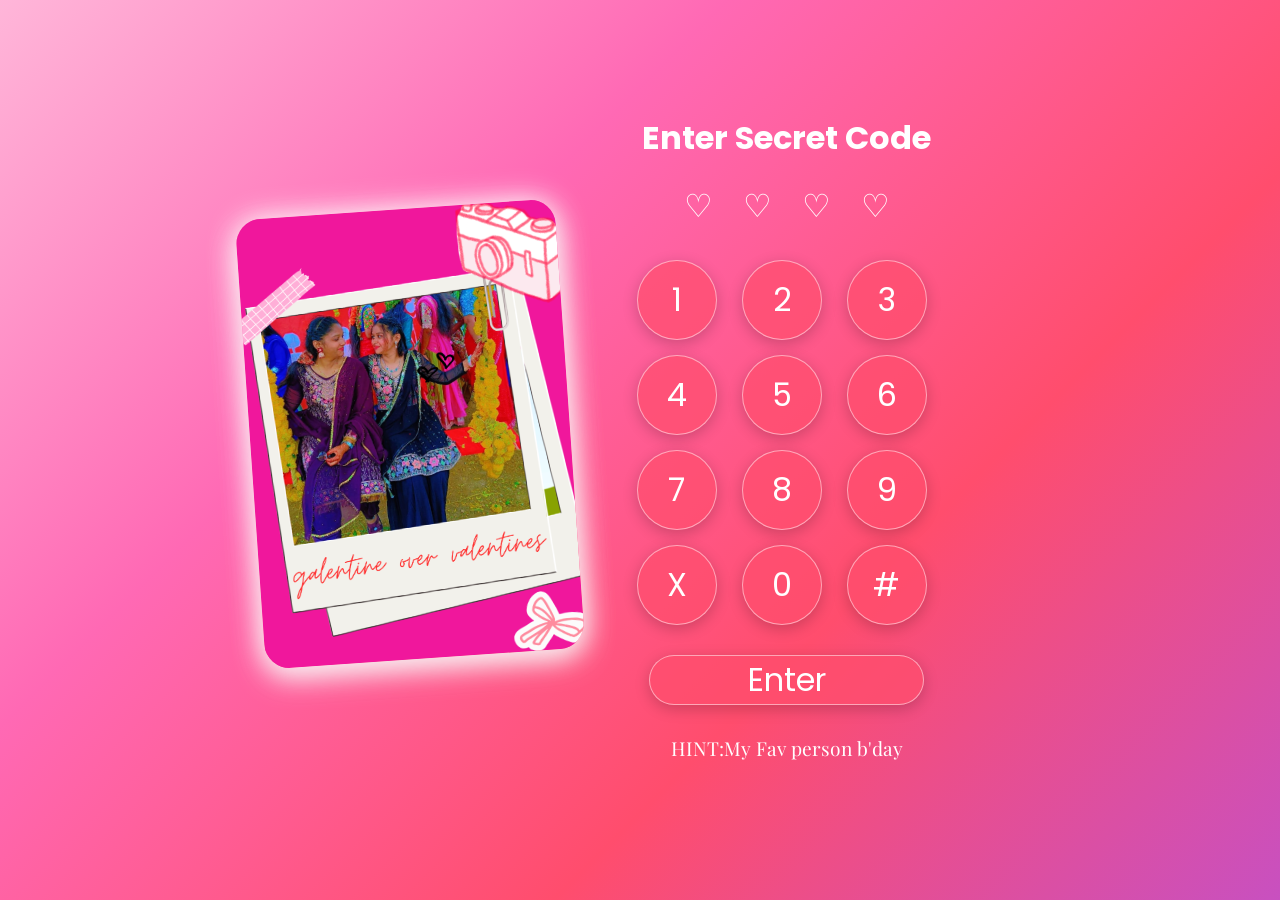
<file: index.html>
<!doctype html>
<html lang="en">
  <head>
    <meta charset="UTF-8" />
    <meta name="viewport" content="width=device-width, initial-scale=1.0" />
    <title>For you❤️</title>
    <link rel="stylesheet" href="style.css" />
  </head>
  <body class="lock-screen-body">
    <section id="lock-screen">
      <div class="container">
        <div class="left">
          <img
            src="Images/screen_poster.png"
            width="300"
            height="450"
            alt="ScreenPoster"
          />
        </div>
        <div class="right">
          <h1>Enter Secret Code</h1>
          <div class="passcode">
            <span class="heart">♡</span>
            <span class="heart">♡</span>
            <span class="heart">♡</span>
            <span class="heart">♡</span>
          </div>
          <div class="keypad">
            <button data-value="1">1</button>
            <button data-value="2">2</button>
            <button data-value="3">3</button>
            <button data-value="4">4</button>
            <button data-value="5">5</button>
            <button data-value="6">6</button>
            <button data-value="7">7</button>
            <button data-value="8">8</button>
            <button data-value="9">9</button>
            <button id="delete">X</button>
            <button data-value="0">0</button>
            <button data-value="#">#</button>
          </div>
          <button id="enter" onclick="checkPassword()">Enter</button>
          <span id="hint">HINT:My Fav person b'day</span>
        </div>
      </div>
      <p id="error"></p>
      <div id="overlay"><h1>Access Granted Jaanuuu...</h1></div>
    </section>
    <script src="script.js"></script>
  </body>
</html>
</file>
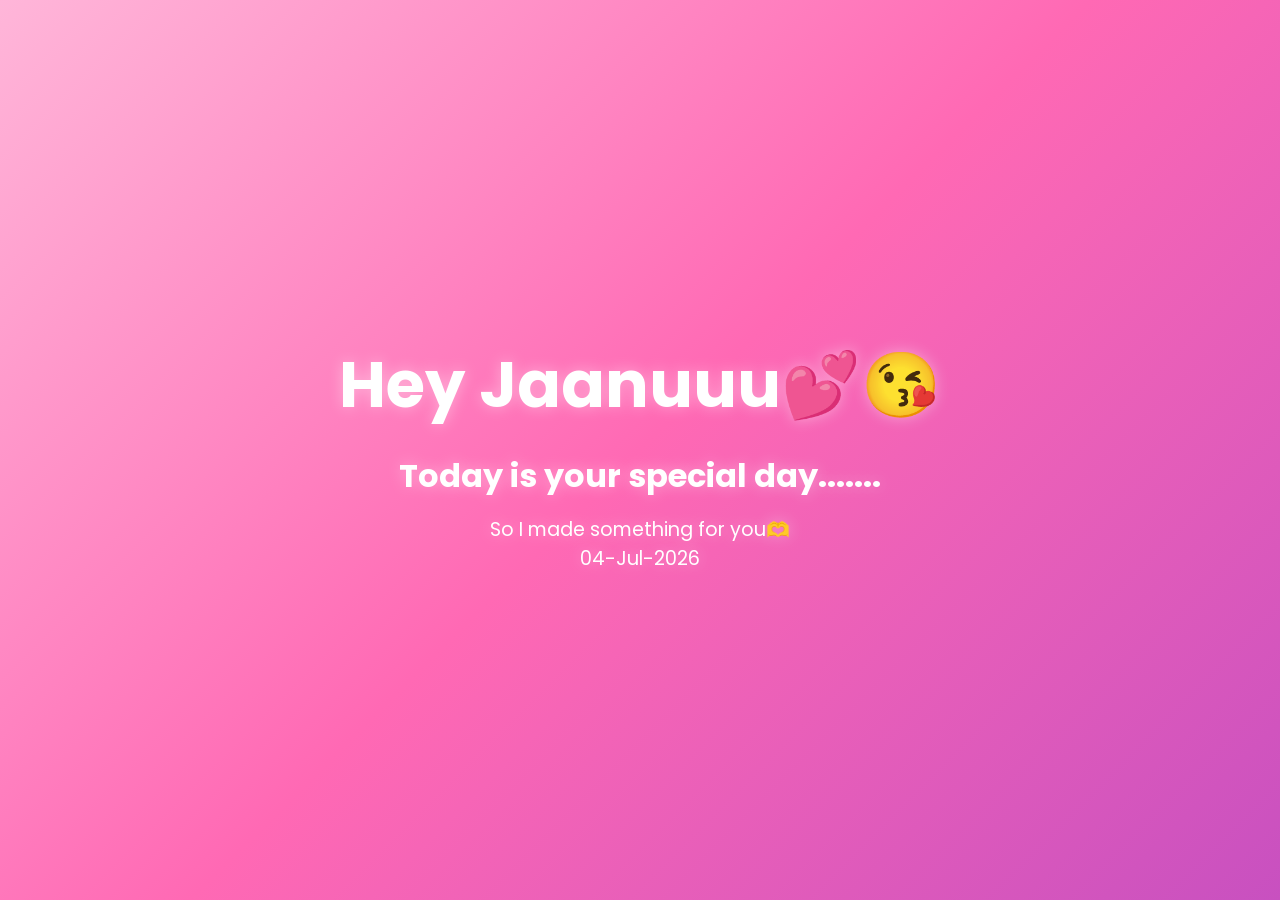
<file: birthday.html>
<!doctype html>
<html lang="en">
  <head>
    <meta charset="UTF-8" />
    <meta name="viewport" content="width=device-width, initial-scale=1.0" />
    <title>For you❤️</title>
    <link rel="stylesheet" href="style.css" />
  </head>
  <body class="birthday-body">
    <section id="birthday">
      <div class="intro">
        <h1 class="line1">Hey Jaanuuu💕😘</h1>
        <h2 class="line2">Today is your special day.......</h2>
        <p class="line3">So I made something for you🫶</p>
        <p class="line4">04-Jul-2026</p>
      </div>
      <div class="main-content">
        <audio id="birthday-song" src="./Audio/guitar_tone.mpeg"></audio>
        <h1>Happy Birthday, Iffu! 🎉🎂</h1>
        <p>
          Wishing you a day filled with love, laughter, and unforgettable
          memories.
        </p>
        <p>You deserve all the happiness in the world.</p>
        <p>Here's to another amazing year ahead! 🥳❤️</p>
        <div class="cake-container">
          <img
            src="./Images/birthday-girl.png"
            alt="Birthday Girl"
            width="300"
            height="700"
            id="birthday-girl"
          />
          <button id="cake-button">Surprise</button>
        </div>
      </div>
      <div class="party-scene">
        <audio id="birthday-song2" src="./Audio/birthday-song.mp3"></audio>
        <img src="./Images/banner.png" class="banner" alt="banner" />
        <img
          src="./Images/balloon.png"
          class="balloon balloon1"
          alt="balloon"
        />
        <img
          src="./Images/balloon.png"
          class="balloon balloon2"
          alt="balloon"
        />
        <img
          src="./Images/balloon.png"
          class="balloon balloon3"
          alt="balloon"
        />
        <img
          src="./Images/balloon.png"
          class="balloon balloon4"
          alt="balloon"
        />
        <img src="./Images/cake.png" class="cake" alt="cake" />
        <img src="./Images/hanger.png" class="hanger" alt="hanger" />
        <img
          src="./Images/single_balloon.png"
          class="single-balloon sb1"
          alt="single balloon"
        />
        <img
          src="./Images/single_balloon.png"
          class="single-balloon sb2"
          alt="single balloon"
        />
        <img src="./Images/bunny.png" class="bunny" alt="bunny" />
        <img src="./Images/stars.png" class="stars" alt="stars" />
      </div>
      <div class="flash"></div>
      <div class="gift-popup">
        <h1>I have some small gifts for you</h1>
        <button id="accept-button">Accept</button>
        <button id="maybe-later-button">Maybe Later</button>
      </div>
      <div class="please">
        <div class="please-content">
          <h1>Please accept my gifts!</h1>
          <button id="accept-button2">Accept</button>
        </div>
        <img
          src="./Images/cryCat.png"
          alt="crying cat"
          width="200"
          height="200"
        />
      </div>
    </section>
    <script src="script.js"></script>
  </body>
</html>
</file>
<file: style.css>
@import url("https://fonts.googleapis.com/css2?family=Poppins:wght@300;400;500;600&family=Playfair+Display:wght@600&display=swap");
* {
  margin: 0;
  padding: 0;
  box-sizing: border-box;
  font-family: Poppins, sans-serif;
}
@keyframes float {
  0% {
    transform: rotate(-4deg) translateY(0px);
  }
  50% {
    transform: rotate(-4deg) translateY(-12px);
  }
  100% {
    transform: rotate(-4deg) translateY(0px);
  }
}
@keyframes shake {
  0% {
    transform: translateX(0);
  }
  25% {
    transform: translateX(-8px);
  }
  50% {
    transform: translateX(8px);
  }
  75% {
    transform: translateX(-8px);
  }
  100% {
    transform: translateX(0);
  }
}
@keyframes glow {
  0% {
    opacity: 0.7;
  }
  50% {
    opacity: 1;
  }
  100% {
    opacity: 0.7;
  }
}
@keyframes pulse {
  0% {
    transform: scale(1);
  }
  50% {
    transform: scale(1.2);
  }
  100% {
    transform: scale(1);
  }
}
body.lock-screen-body {
  background: linear-gradient(135deg, #ffb6d9, #ff69b4, #ff4d6d, #c850c0);
  color: white;
  min-height: 100vh;
  padding: 20px;
  display: flex;
  justify-content: center;
  align-items: center;
}
#lock-screen {
  text-align: center;
}
h1 {
  margin-bottom: 20px;
  font-size: 2rem;
}
.passcode {
  display: flex;
  gap: 30px;
  margin-bottom: 30px;
}
.heart {
  font-size: 2rem;
}
.container {
  width: 90%;
  max-width: 1200px;
  display: grid;
  grid-template-columns: 45% 55%;
  align-items: center;
  justify-content: center;
  gap: 80px;
}
.left {
  animation: float 5s ease-in-out infinite;
}
.left img {
  width: 320px;
  border-radius: 25px;
  box-shadow:
    0 10px 30px rgba(246, 240, 240, 0.89),
    0 0 30px rgba(255, 255, 255, 0.927);
  transition: 0.3s ease;
  transform: rotate(-4deg);
}
.left img:hover {
  transform: rotate(-4deg) scale(1.05);
}
.right {
  display: flex;
  flex-direction: column;
  align-items: center;
}
.keypad {
  display: grid;
  grid-template-columns: repeat(3, 90px);
  gap: 15px;
  margin-bottom: 30px;
}
.keypad button {
  padding: 12px 20px;
  width: 80px;
  height: 80px;
  border-radius: 50%;
}
button {
  border: 1px solid rgba(255, 255, 255, 0.5);
  background: rgba(255, 77, 109, 0.7);
  cursor: pointer;
  color: white;
  border-radius: 25px;
  width: 275px;
  height: 50px;
  font-size: 2rem;
  box-shadow: 0 4px 15px rgba(0, 0, 0, 0.2);
  transition: 0.2s;
}
button:hover {
  background: rgba(255, 77, 109, 1);
  transform: scale(1.08);
  box-shadow:
    0 0 20px rgba(255, 77, 109, 0.6),
    0 0 40px rgba(255, 77, 109, 0.3);
}
#hint {
  font-family: "Playfair Display", serif;
  text-align: center;
  font-size: 1.2rem;
  margin-top: 30px;
}
#error {
  margin-top: 25px;
  line-height: 1.5;
  color: #ffd6e7;
  font-family: "Playfair Display", poppins, serif;
  text-align: center;
  font-size: 1.2rem;
  transition: 0.3s;
}
#overlay {
  position: fixed;
  top: 0;
  left: 0;
  width: 100%;
  height: 100%;
  background: rgba(0, 0, 0, 0.7);
  display: flex;
  justify-content: center;
  align-items: center;
  opacity: 0;
  pointer-events: none;
  transition: 1s ease;
  z-index: 1000;
}
#overlay h1 {
  font-size: 4rem;
  color: white;
  text-shadow: 0 0 20px rgba(255, 255, 255, 0.5);
  animation: glow 2s infinite;
}
.shake {
  animation: shake 0.4s;
}
.correct {
  color: #ffdde8;
  text-shadow:
    0 0 10px #fff,
    0 0 20px #ff4d6d,
    0 0 40px #ff4d6d;
  animation: pulse 1s infinite;
}
@keyframes fadeIn {
  from {
    opacity: 0;
    transform: translateY(20px);
  }
  to {
    opacity: 1;
    transform: translateY(0);
  }
}
@keyframes dropBanner {
  0% {
    top: -500px;
    opacity: 0;
  }
  100% {
    top: 25px;
    opacity: 1;
  }
}
@keyframes floatUp {
  0% {
    transform: translateY(0);
  }
  50% {
    transform: translateY(-40px);
  }
  100% {
    transform: translateY(0);
  }
}
@keyframes cakeFloat {
  0% {
    transform: translateX(-50%) translateY(0);
  }

  50% {
    transform: translateX(-50%) translateY(-20px);
  }

  100% {
    transform: translateX(-50%) translateY(0);
  }
}
@keyframes bunnyFloat {
  0% {
    transform: translateY(0);
  }
  50% {
    transform: translateY(-15px);
  }
  100% {
    transform: translateY(0);
  }
}
@keyframes twinkle {
  0% {
    opacity: 0.4;
  }
  50% {
    opacity: 1;
  }
  100% {
    opacity: 0.4;
  }
}
body.birthday-body {
  background: linear-gradient(135deg, #ffb6d9, #ff69b4, #c850c0);
  overflow-x: hidden;
  color: white;
  min-height: 100vh;
  display: flex;
  justify-content: center;
  flex-wrap: wrap;
}
body.birthday-body h1 {
  font-size: 4rem;
  margin-top: 10px;
  margin-bottom: 20px;
  text-align: center;
}
body.birthday-body h2 {
  font-size: 2rem;
  margin-bottom: 15px;
}
body.birthday-body p {
  font-size: 1.2rem;
}
body.birthday-body h1,
h2,
p {
  text-shadow: 0 0 15px rgba(255, 255, 255, 0.4);
  word-wrap: break-word;
}
.intro {
  height: 100vh;
  display: flex;
  flex-direction: column;
  justify-content: center;
  align-items: center;
  text-align: center;
  transition: 1.5s ease;
}
.line1,
.line2,
.line3,
.line4 {
  opacity: 0;
}
.line1 {
  animation: fadeIn 1.5s forwards;
}
.line2 {
  animation: fadeIn 1.5s forwards;
  animation-delay: 2s;
}
.line3 {
  animation: fadeIn 1.5s forwards;
  animation-delay: 4s;
}
.line4 {
  animation: fadeIn 1.5s forwards;
  animation-delay: 4.5s;
}
.main-content {
  display: none;
  text-align: center;
  animation: fadeIn 2s forwards;
  transition: 1s ease;
}
#birthday-girl {
  width: min(350px, 60vw);
  max-width: 90%;
  height: auto;
}
.cake-container {
  display: flex;
  justify-content: center;
  align-items: center;
  flex-wrap: wrap;
}
#cake-button {
  display: inline-block;
  margin-top: 30px;
  width: 220px;
  height: 65px;
  font-size: 1.5rem;
  border-radius: 40px;
  background: linear-gradient(45deg, #ff4d6d, #ff85a1);
  box-shadow:
    0 0 20px rgba(255, 255, 255, 0.4),
    0 0 40px rgba(255, 77, 109, 0.5);
  animation: pulse 2s infinite;
}
.flash {
  position: fixed;
  inset: 0;
  background: black;
  opacity: 0;
  pointer-events: none;
  transition: 1s;
  z-index: 9999;
}
.party-scene {
  display: none;
  position: fixed;
  inset: 0;
  width: 100%;
  height: 100vh;
  overflow: hidden;
  z-index: 100;
  background: linear-gradient(180deg, #ff5fa2, #ff8ac5, #ffb3d9);
}
.stars {
  position: absolute;
  inset: 0;
  width: 100%;
  height: 100%;
  object-fit: cover;
  opacity: 0.18;
  z-index: 1;
  animation: twinkle 2s infinite;
}
.hanger {
  position: absolute;
  inset: 0;
  width: 100%;
  height: 100%;
  object-fit: cover;
  z-index: 1;
  opacity: 0.9;
}
.banner {
  position: absolute;
  top: -500px;
  left: 50%;
  transform: translateX(-50%);
  width: min(900px, 95%);
  z-index: 10;
  animation: dropBanner 2s forwards;
}
.cake {
  position: absolute;
  bottom: 20px;
  left: 50%;
  transform: translateX(-50%);
  width: min(420px, 85vw);
  z-index: 15;
  filter: drop-shadow(0 0 25px rgba(255, 255, 255, 0.5))
    drop-shadow(0 0 50px rgba(255, 182, 217, 0.5));
  transform: translateX(-50%);

  animation: cakeFloat 4s ease-in-out infinite;
}
.bunny {
  position: absolute;
  bottom: 10px;
  right: 20px;
  width: 180px;
  z-index: 7;
  animation: bunnyFloat 3s infinite ease-in-out;
}
.balloon {
  position: absolute;
  width: 150px;
  z-index: 4;
  animation: floatUp 5s infinite ease-in-out;
}
.balloon1 {
  left: 2%;
  top: 120px;
}
.balloon2 {
  left: 12%;
  top: 260px;
}
.balloon3 {
  right: 2%;
  top: 120px;
}
.balloon4 {
  right: 12%;
  top: 260px;
}
.single-balloon {
  position: absolute;
  width: 120px;
  z-index: 2;
  animation: floatUp 6s infinite ease-in-out;
}
.sb1 {
  left: 25%;
  top: -20px;
}
.sb2 {
  right: 25%;
  bottom: -40px;
  animation-delay: 2s;
}
.party-scene::before,
.party-scene::after {
  content: "";
  position: absolute;
  width: 130px;
  height: 180px;
  background: url("./Images/balloon.png") no-repeat center/contain;
  z-index: 2;
  animation: floatUp 5s infinite ease-in-out;
}
.party-scene::before {
  left: 35%;
  top: 100px;
  filter: blur(0.5px);
}
.party-scene::after {
  right: 35%;
  top: 140px;
  animation-delay: 2s;
}
.gift-popup {
  display: none;
  position: fixed;
  top: 50%;
  left: 50%;
  transform: translate(-50%, -50%);
  background: rgba(255, 255, 255, 0.18);
  color: white;
  padding: 35px;
  border-radius: 25px;
  box-shadow:
    0 0 25px rgba(255, 77, 109, 0.4),
    0 0 60px rgba(255, 182, 217, 0.2);
  border: 1px solid rgba(255, 255, 255, 0.3);
  z-index: 1001;
  text-align: center;
  animation: fadeIn 0.6s ease;
}
.gift-popup h2 {
  font-size: 2rem;
  margin-bottom: 25px;
}

.gift-popup p {
  font-size: 1.1rem;
  margin-bottom: 25px;
}
#accept-button {
  background: linear-gradient(45deg, #ff4d6d, #ff85a1);
  color: white;
  border: none;
  padding: 12px 25px;
  font-size: 1.2rem;
  border-radius: 30px;
  cursor: pointer;
  margin-right: 15px;
}
#maybe-later-button {
  background: linear-gradient(45deg, #c0c0c0, #d3d3d3);
  color: #333;
  border: none;
  padding: 12px 25px;
  font-size: 1.2rem;
  border-radius: 30px;
  cursor: pointer;
}
#accept-button:hover,
#maybe-later-button:hover {
  transform: scale(1.08);
}
#accept-button,
#maybe-later-button {
  transition: 0.3s ease;
}
.please {
  display: none;
  position: fixed;
  top: 50%;
  left: 50%;
  transform: translate(-50%, -50%);

  width: 550px;
  max-width: 90%;

  padding: 40px 30px;
  border-radius: 30px;

  background:
    linear-gradient(rgba(255, 192, 203, 0.25), rgba(255, 192, 203, 0.25)),
    url("./Images/hearts.png");

  background-size: cover;
  background-position: center;
  background-repeat: no-repeat;

  border: 1px solid rgba(255, 255, 255, 0.3);

  text-align: center;

  z-index: 2000;

  box-shadow:
    0 0 25px rgba(255, 255, 255, 0.2),
    0 0 50px rgba(255, 105, 180, 0.3);
}

.please h1 {
  font-size: 2.4rem;
  color: white;
  margin-bottom: 40px;
  line-height: 1.4;
}

.please img {
  position: absolute;
  right: 15px;
  bottom: 15px;

  width: 130px;
  height: auto;
}

#accept-button2 {
  display: block;
  margin: auto;

  width: 240px;
  height: 65px;

  border: none;
  border-radius: 40px;

  font-size: 1.5rem;
  font-weight: 600;

  background: linear-gradient(45deg, #ff4d6d, #ff85a1);
  color: white;

  cursor: pointer;

  transition: 0.3s ease;
}

#accept-button2:hover {
  transform: scale(1.07);
  box-shadow:
    0 0 20px rgba(255, 255, 255, 0.3),
    0 0 40px rgba(255, 105, 180, 0.5);
}

body.birthday-body .please {
  animation: fadeIn 0.8s ease;
}

@keyframes giftFloat {
  0% {
    transform: translateY(0px);
  }
  50% {
    transform: translateY(-18px);
  }
  100% {
    transform: translateY(0px);
  }
}
@keyframes letterAppear {
  from {
    opacity: 0;
    transform: scale(0.8) translateY(50px);
  }

  to {
    opacity: 1;
    transform: scale(1) translateY(0);
  }
}
@keyframes buttonPulse {
  0% {
    transform: translate(-50%, 0) scale(1);
  }

  50% {
    transform: translate(-50%, 0) scale(1.08);
  }

  100% {
    transform: translate(-50%, 0) scale(1);
  }
}
.gift-gif {
  width: 190px;
  animation: giftFloat 3s ease-in-out infinite;
  filter: drop-shadow(0 0 20px rgba(255, 255, 255, 0.35));
}

body.gifts-body {
  background: linear-gradient(135deg, #ffb6d9, #ff69b4, #c850c0);
  overflow-x: hidden;
  color: white;
  min-height: 100vh;
  display: flex;
  justify-content: center;
  align-items: center;
}

.gifts-container {
  background: rgba(255, 255, 255, 0.12);

  padding: 60px 50px;
  border-radius: 40px;

  border: 1px solid rgba(255, 255, 255, 0.25);

  box-shadow:
    0 0 40px rgba(255, 105, 180, 0.25),
    0 0 90px rgba(255, 182, 193, 0.18);

  text-align: center;
}
.gifts-container h1 {
  font-size: 4rem;
  margin-bottom: 50px;

  background: linear-gradient(to right, white, #ffe6f2);
  background-clip: text;
  -webkit-text-fill-color: transparent;

  text-shadow: 0 0 25px rgba(255, 255, 255, 0.4);

  letter-spacing: 2px;
}
#open-gifts-button1,
#open-gifts-button2,
#open-gifts-button3 {
  background: transparent;
  border: none;
  width: auto;
  height: auto;
  box-shadow: none;
}

.gift-gif {
  width: 180px;
  height: auto;
  cursor: pointer;
  transition: 0.3s ease;
}

.gift-gif:hover {
  transform: scale(1.08);
}
#open-gifts-button1 .gift-gif {
  animation-delay: 0s;
}

#open-gifts-button2 .gift-gif {
  animation-delay: 0.7s;
}

#open-gifts-button3 .gift-gif {
  animation-delay: 1.4s;
}
.opening {
  transform: scale(1.15) rotate(-8deg);
  filter: drop-shadow(0 0 25px pink);
}
.sparkles {
  position: fixed;
  inset: 0;

  background-image: radial-gradient(white 2px, transparent 2px);

  background-size: 80px 80px;

  opacity: 0.25;
  pointer-events: none;
}

.fade-screen {
  position: fixed;
  inset: 0;

  background: black;

  opacity: 0;
  pointer-events: none;

  transition: 1s ease;

  z-index: 9998;
}

.letter-background {
  position: absolute;
  width: 100%;
  height: 100%;
  opacity: 0.7;
  object-fit: cover;
}

.letter-scene {
  position: fixed;
  inset: 0;
  display: none;
  justify-content: center;
  align-items: center;
  z-index: 9999;
}

.letter-container-wrapper {
  position: relative;
  display: flex;
  justify-content: center;
  align-items: center;
  width: min(500px, 90vw);
  z-index: 2;
}

.letter-paper {
  width: 100%;
  height: auto;
  display: block;
  animation: letterAppear 1.5s ease;
}

.letter-text {
  position: absolute;
  z-index: 3;
  color: #5b2b2b;
  font-family: "Poppins", sans-serif;

  left: 16.5%;
  top: 34%;
  width: 42%;
  max-height: 44%;
  text-align: center;
  white-space: pre-line;
  word-wrap: break-word;
  overflow: visible;

  font-size: min(0.85rem, 2.8vw);
  line-height: 1.4;
}

.gifts-body .back-button {
  position: absolute;
  top: 25px;
  left: 25px;
  z-index: 10005;
  cursor: pointer;
  width: 105px;
  height: 42px;
  border: 1px solid rgba(255, 255, 255, 0.4);
  background: rgba(255, 77, 109, 0.85);
  color: white;
  border-radius: 20px;
  font-size: 1.1rem;
  font-weight: 500;
  box-shadow: 0 4px 15px rgba(0, 0, 0, 0.15);
  transition:
    transform 0.2s,
    background 0.2s;
  display: flex;
  justify-content: center;
  align-items: center;
}

.gifts-body .back-button:hover {
  background: rgba(255, 77, 109, 1);
  transform: scale(1.05);
}
.hug-scene {
  position: fixed;
  inset: 0;
  background: rgba(0, 0, 0, 0.45);
  display: flex;
  justify-content: center;
  align-items: center;
  z-index: 10010;
  animation: fadeIn 0.5s ease;
}

.hug-card {
  background: linear-gradient(
    135deg,
    rgba(255, 240, 245, 0.95),
    rgba(255, 255, 255, 0.98)
  );
  padding: 40px 30px;
  border-radius: 35px;
  text-align: center;
  width: min(420px, 90vw);
  box-shadow: 0 15px 40px rgba(255, 105, 180, 0.3);
  border: 2px solid #ffb6d9;
  animation: letterAppear 0.6s cubic-bezier(0.175, 0.885, 0.32, 1.275);
}

.hug-card h2 {
  color: #ff4d6d;
  font-size: 1.3rem;
  font-weight: 500;
  margin-bottom: 5px;
}

.hug-card h1 {
  color: #5b2b2b;
  font-size: 2.2rem;
  margin-bottom: 20px;
  font-family: "Playfair Display", Georgia, serif;
}

.hug-gif {
  width: 180px;
  height: auto;
  margin-bottom: 20px;
  border-radius: 15px;
}

.hug-card p {
  color: #5b2b2b;
  font-size: 1.1rem;
  margin-bottom: 25px;
}

.close-hug-button {
  background: linear-gradient(45deg, #ff4d6d, #ff85a1);
  color: white;
  border: none;
  font-size: 1.2rem;
  border-radius: 25px;
  width: 100%;
  height: 52px;
  cursor: pointer;
  transition:
    transform 0.2s,
    box-shadow 0.2s;
  box-shadow: 0 5px 15px rgba(255, 77, 109, 0.3);
}

.close-hug-button:hover {
  transform: scale(1.04);
  box-shadow: 0 8px 20px rgba(255, 77, 109, 0.5);
}
.voice-scene {
  position: fixed;
  inset: 0;
  background: rgba(255, 235, 243, 0.94);
  display: flex;
  justify-content: center;
  align-items: center;
  z-index: 10010;
  animation: fadeIn 0.4s ease;
}

.voice-card {
  background: #ffffff;
  padding: 40px 30px;
  border-radius: 35px;
  text-align: center;
  width: min(430px, 92vw);
  box-shadow: 0 15px 40px rgba(255, 105, 180, 0.25);
  border: 2px solid #ffb6d9;
  animation: letterAppear 0.6s cubic-bezier(0.175, 0.885, 0.32, 1.275);
}

.voice-card h2 {
  color: #ff4d6d;
  font-size: 1.2rem;
  font-weight: 500;
  margin-bottom: 5px;
}

.voice-card h1 {
  color: #5b2b2b;
  font-size: 2rem;
  margin-bottom: 25px;
  letter-spacing: 1px;
}

.custom-audio-player {
  background: #fff0f6;
  border: 2px dashed #ffb6d9;
  border-radius: 24px;
  padding: 20px;
  margin-bottom: 25px;
  display: flex;
  align-items: center;
  gap: 15px;
}

.play-btn {
  background: linear-gradient(45deg, #ff4d6d, #ff85a1);
  border: none;
  width: 55px;
  height: 55px;
  min-width: 55px;
  border-radius: 50%;
  display: flex;
  justify-content: center;
  align-items: center;
  cursor: pointer;
  box-shadow: 0 4px 12px rgba(255, 77, 109, 0.3);
  transition:
    transform 0.2s,
    background 0.2s;
}

.play-btn:hover {
  transform: scale(1.08);
}

.play-icon {
  color: white;
  font-size: 1.4rem;
  margin-left: 3px;
}

.play-btn.playing .play-icon {
  margin-left: 0;
}

.player-track-wrapper {
  flex-grow: 1;
  display: flex;
  flex-direction: column;
  gap: 6px;
  text-align: left;
}

.time-display {
  font-size: 0.85rem;
  color: #a27b7b;
  font-weight: 500;
}

.progress-bar-container {
  background: #ffe3ef;
  height: 8px;
  border-radius: 4px;
  width: 100%;
  cursor: pointer;
  position: relative;
  overflow: hidden;
}

.progress-fill {
  background: linear-gradient(to right, #ff4d6d, #ff85a1);
  height: 100%;
  width: 0%;
  border-radius: 4px;
  transition: width 0.1s linear;
}

.voice-card p {
  color: #5b2b2b;
  font-size: 1.05rem;
  margin-bottom: 25px;
}

.close-voice-button {
  background: linear-gradient(45deg, #ff4d6d, #ff85a1);
  color: white;
  border: none;
  font-size: 1.2rem;
  border-radius: 25px;
  width: 100%;
  height: 52px;
  cursor: pointer;
  transition:
    transform 0.2s,
    box-shadow 0.2s;
  box-shadow: 0 5px 15px rgba(255, 77, 109, 0.3);
}

.close-voice-button:hover {
  transform: scale(1.04);
  box-shadow: 0 8px 20px rgba(255, 77, 109, 0.5);
}
.final-quest-btn {
  position: fixed;

  bottom: 30px;

  left: 50%;

  transform: translate(-50%, 0);

  background: linear-gradient(45deg, #ff4d6d, #ff85a1);

  color: white;

  border: none;

  padding: 10px 32px;

  font-size: 1.2rem;

  font-weight: bold;

  border-radius: 50px;

  cursor: pointer;

  z-index: 9999;

  box-shadow: 0 8px 25px rgba(255, 77, 109, 0.4);

  animation: buttonPulse 1.5s infinite;

  width: fit-content;
}
.proposal-overlay {
  position: fixed;
  inset: 0;
  background: rgba(255, 224, 235, 0.96);
  display: flex;
  justify-content: center;
  align-items: center;
  z-index: 20000;
}

.proposal-card {
  background: white;
  padding: 40px 20px;
  border-radius: 35px;
  border: 3px solid #ffb6d9;
  text-align: center;
  width: min(380px, 92vw);
  box-shadow: 0 15px 45px rgba(255, 105, 180, 0.3);
  position: relative;
  overflow: visible;
}

.proposal-img {
  width: 100px;
  height: auto;
  margin-bottom: 15px;
}

.proposal-card h1 {
  color: #5b2b2b;
  font-size: 1.6rem;
  margin-bottom: 30px;
}

.proposal-actions {
  display: flex;
  justify-content: center;
  align-items: center;
  gap: 20px;
  min-height: 60px;
  position: relative;
  width: 100%;
}

#love-yes-btn,
#love-no-btn,
#try-again-btn {
  padding: 12px 20px;
  font-size: 1.1rem;
  font-weight: 600;
  border-radius: 25px;
  border: none;
  cursor: pointer;
  width: 120px;
  text-align: center;
}

#love-yes-btn {
  background: linear-gradient(45deg, #4ed378, #2ecc71);
  color: white;
  box-orient: 0 5px 15px rgba(46, 204, 113, 0.3);
}

#love-no-btn {
  background: linear-gradient(45deg, #ff4d6d, #ff3333);
  color: white;
  box-shadow: 0 5px 15px rgba(255, 77, 109, 0.3);
  position: absolute;
  left: 55%;
  transition: none !important;
}

.crying-card p {
  color: #7d4f4f;
  font-size: 1.1rem;
  margin-bottom: 25px;
}

.crying-emoji img {
  width: 120px;
  height: auto;
  margin-bottom: 15px;
}

#try-again-btn {
  background: linear-gradient(45deg, #ff4d6d, #ff85a1);
  color: white;
  width: 100%;
}
.memory-body {
  background: radial-gradient(circle, #fff3f6 0%, #ffd1dc 100%);
  min-height: 100vh;
  overflow-x: hidden;
  display: flex;
  align-items: center;
  justify-content: center;
  touch-action: none;
}
.star {
    position: fixed;
    inset: 0;
    background: url('./gif/Twinkling.gif') center/cover;
    opacity: 0;
    pointer-events: none;
    transition: 0.5s;
    z-index: 0;
}

.star.active {
    opacity: 0.35;
}
.memory-wrapper {
  text-align: center;
  width: 100%;
  position: relative;
  user-select: none;
}

.memory-wrapper h1 {
  color: #5b2b2b;
  font-size: 2.2rem;
  margin-bottom: 5px;
  font-family: "Playfair Display", serif;
  text-shadow: 0 2px 5px rgba(0, 0, 0, 0.05);
}

.subtitle {
  color: #a36a6a;
  font-size: 1rem;
  margin-bottom: 30px;
  font-weight: 400;
}

.carousel-container {
  position: relative;
  width: 100%;
  height: 500px;
  display: flex;
  justify-content: center;
  align-items: center;
  perspective: 2500px;
}

.carousel-wheel {
  position: absolute;
  width: 200px;
  height: 260px;
  transform-style: preserve-3d;
  cursor: grab;
}

.carousel-wheel:active {
  cursor: grabbing;
}

.polaroid {
  position: absolute;
  width: 200px;
  height: 260px;
  background: white;
  padding: 12px 12px 24px 12px;
  box-shadow: 0 15px 35px rgba(91, 43, 43, 0.15);
  border-radius: 4px;
  backface-visibility: hidden;
  user-select: none;
  cursor: pointer;
}

.polaroid-img-wrap {
  width: 100%;
  height: 180px;
  overflow: hidden;
  background: #fafafa;
  border: 1px solid #f0f0f0;
  border-radius: 2px;
}

.polaroid img {
  width: 100%;
  height: 100%;
  object-fit: cover;
  pointer-events: none;
}

.polaroid-text {
  font-family: "Playfair Display", serif;
  font-size: 0.95rem;
  color: #5b2b2b;
  margin-top: 12px;
  text-align: center;
  font-weight: 600;
}

.memory-overlay {
  position: fixed;
  inset: 0;
  background: rgba(43, 20, 20, 0.8);
  backdrop-filter: blur(5px);
  display: flex;
  justify-content: center;
  align-items: center;
  z-index: 999999;
  padding: 20px;
}

.popup-card {
  background: #fff;
  padding: 30px;
  border-radius: 24px;
  max-width: 380px;
  width: 100%;
  text-align: center;
  box-shadow: 0 30px 70px rgba(0, 0, 0, 0.5);
  display: flex;
  flex-direction: column;
  align-items: center;
  animation: popUpGlow 0.4s cubic-bezier(0.175, 0.885, 0.32, 1.275) forwards;
}

.popup-card .polaroid {
  position: static !important;
  transform: rotate(-3deg) scale(1.05) !important;
  box-shadow: 0 10px 20px rgba(0, 0, 0, 0.1) !important;
  margin-bottom: 25px;
  pointer-events: none;
}

#popup-text-msg {
  font-size: 1.1rem;
  color: #5b2b2b;
  line-height: 1.6;
  margin-bottom: 25px;
  background: #fffafd;
  padding: 18px;
  border-radius: 16px;
  border-left: 5px solid #ff4d6d;
  text-align: left;
}

#close-memory-popup {
  background: linear-gradient(45deg, #ff4d6d, #ff85a1);
  color: white;
  border: none;
  padding: 12px 35px;
  font-size: 1rem;
  border-radius: 50px;
  font-weight: 600;
  cursor: pointer;
  box-shadow: 0 5px 15px rgba(255, 77, 109, 0.3);
}
.fairground-lights {
  position: absolute;
  top: 0;
  left: 0;
  width: 100%;
  height: 20px;
  display: flex;
  justify-content: space-around;
  z-index: 100;
  padding: 0 10px;
  pointer-events: none;
  transition: opacity 0.4s ease;
}

.fairground-lights.lights-off {
  opacity: 0;
}

.light-bulb {
  width: 8px;
  height: 12px;
  border-radius: 50%;
}

.light-bulb.pink {
  background: #ff758f;
  box-shadow:
    0 0 10px #ff758f,
    0 0 15px #ff758f;
  animation: bulbGlowEffect 1.5s infinite alternate;
}

.light-bulb.gold {
  background: #ffe4a0;
  box-shadow:
    0 0 10px #ffb703,
    0 0 15px #ffb703;
  animation: bulbGlowEffect 1.5s infinite alternate;
  animation-delay: 0.75s;
}

@keyframes bulbGlowEffect {
  from {
    opacity: 0.4;
    filter: brightness(0.8);
  }
  to {
    opacity: 1;
    filter: brightness(1.3);
  }
}

.control-buttons-container {
  margin-bottom: 25px;
  display: flex;
  justify-content: center;
  gap: 15px;
  position: relative;
  z-index: 100;
}

.control-btn {
  background: linear-gradient(45deg, #ff4d6d, #ff85a1);
  backdrop-filter: blur(8px);
  border: 1px solid rgba(255, 255, 255, 0.25);
  color: white;
  padding: 8px 18px;
  border-radius: 30px;
  font-size: 0.85rem;
  font-weight: 500;
  cursor: pointer;
  box-shadow: 0 4px 15px rgba(0, 0, 0, 0.15);
  transition: all 0.3s ease;
}

.control-btn.active {
  background: linear-gradient(45deg, #ff4d6d, #ff85a1);
  border-color: transparent;
  box-shadow: 0 4px 12px rgba(255, 77, 109, 0.35);
}

.control-btn:hover {
  transform: scale(1.03);
}

.carousel-container {
  position: relative;
}
.carousel-wheel {
  position: relative;
  width: 100%;
  height: 100%;
}
.polaroid {
  position: absolute !important;
  top: 50%;
  left: 50%;
  margin: 0;
  transform-origin: center center;
}


.final-stage-btn {
  position: fixed;
  bottom: 25px;
  left: 50%;
  transform: translateX(-50%);
  background: linear-gradient(45deg, #ff4d6d, #ff85a1);
  color: white;
  border: none;
  padding: 14px 35px;
  font-size: 1.1rem;
  font-weight: 600;
  border-radius: 50px;
  cursor: pointer;
  box-shadow: 0 8px 25px rgba(255, 77, 109, 0.4);
  z-index: 99;
  transition: all 0.3s ease;
  white-space: normal !important; 
  text-align: center !important;   
  width: max-content !important;   
  max-width: 90% !important;        
}
.final-stage-btn:hover {
  transform: translateX(-50%) scale(1.05);
}
.final-overlay {
  position: fixed;
  top: 0;
  left: 0;
  width: 100%;
  height: 100%;
  background: rgba(15, 5, 8, 0.85);
  z-index: 1000;
  display: flex;
  justify-content: center;
  align-items: center;
  padding: 20px;
}
.final-stage-card {
  background: linear-gradient(135deg, #fff5f7, #ffffff);
  width: 100%;
  max-width: 550px;
  border-radius: 24px;
  padding: 35px 25px;
  text-align: center;
  position: relative;
  box-shadow: 0 20px 50px rgba(0, 0, 0, 0.3);
  border: 2px solid #ffe3e8;
  max-height: 90vh;
  overflow-y: auto;
  color: #333 !important;
}
.final-stage-card h2 {
  color: #ff4d6d;
  font-size: 1.8rem;
  margin-bottom: 5px;
}
.final-sub {
  color: #888;
  font-size: 0.95rem;
  margin-bottom: 20px;
}
.close-final-btn {
  position: absolute;
  top: 15px;
  right: 20px;
  background: none;
  border: none;
  font-size: 1.5rem;
  color: #ff4d6d;
  cursor: pointer;
  width: auto;
  height: auto;
}
.countdown-container {
  display: grid;
  grid-template-columns: repeat(3, 1fr);
  gap: 12px;
  margin-top: 15px;
}
.time-box {
  background: #fff0f3;
  border: 1px solid #ffccd5;
  border-radius: 12px;
  padding: 10px 5px;
}
.time-box span {
  display: block;
  font-size: 1.5rem;
  font-weight: 600;
  color: #ff4d6d;
}
.time-box p {
  font-size: 0.75rem;
  color: #a3727a;
  text-transform: uppercase;
  margin: 0;
}
.card-divider {
  height: 2px;
  background: linear-gradient(to right, transparent, #ffccd5, transparent);
  margin: 25px 0;
}
#wish-box-container h3 {
  font-size: 1.3rem;
  color: #333;
  margin-bottom: 5px;
}
.wish-sub {
  color: #666;
  font-size: 0.9rem;
  margin-bottom: 12px;
}
#heart-wish-input {
  width: 100%;
  border: 2px solid #ffccd5;
  border-radius: 14px;
  padding: 12px;
  font-size: 0.95rem;
  resize: none;
  outline: none;
  background-color: #fffafd;
  color: #333;
}
#send-wish-btn {
  background: linear-gradient(45deg, #ff4d6d, #ff85a1);
  color: white;
  border: none;
  width: 100%;
  padding: 12px;
  font-size: 1rem;
  font-weight: 600;
  border-radius: 50px;
  margin-top: 15px;
  cursor: pointer;
  height: auto;
}
.falling-heart {
  position: fixed;
  top: -20px;
  pointer-events: none;
  z-index: 2000;
  animation: fallLinear 3.5s linear forwards;
}
@keyframes fallLinear {
  0% {
    transform: translateY(0) rotate(0deg);
    opacity: 1;
  }
  100% {
    transform: translateY(105vh) rotate(360deg);
    opacity: 0;
  }
}

@media (max-width: 480px) {
  .countdown-container {
    grid-template-columns: repeat(3, 1fr);
    gap: 8px;
  }
  .time-box span {
    font-size: 1.2rem;
  }
}
@media (max-width: 795px) {
  .container {
    grid-template-columns: 1fr;
    gap: 40px;
    text-align: center;
  }
  .left {
    display: flex;
    justify-content: center;
  }
  .left img {
    width: 250px;
    height: auto;
  }
  .keypad {
    grid-template-columns: repeat(3, 70px);
    gap: 12px;
    justify-content: center;
  }
  .keypad button {
    width: 70px;
    height: 70px;
  }
  h1 {
    font-size: 1.7rem;
  }
  button {
    width: 220px;
    font-size: 1.5rem;
  }
  #overlay h1 {
    font-size: 2rem;
    text-align: center;
    padding: 20px;
  }
  #birthday-girl {
    width: 220px;
  }
  .banner {
    width: 280px;
  }
  .balloon {
    width: 90px;
  }
  .bunny {
    width: 110px;
  }
  body.birthday-body h1 {
    font-size: 2.5rem;
  }
  body.birthday-body p {
    font-size: 1rem;
  }
}

@media (max-width: 600px) {
  #final-question-trigger {
    position: fixed !important;
    bottom: 8%;
    left: 50% !important;
    transform: translate(-50%, 0) !important;
    width: auto !important;
    min-width: 260px !important;
    max-width: 85% !important;
    padding: 15px 30px !important;
    font-size: 1.15rem !important;
    font-weight: 600 !important;
    color: white !important;
    background: linear-gradient(45deg, #ff4d6d, #ff85a1) !important;
    border: none !important;
    border-radius: 50px !important;
    box-shadow: 0 8px 25px rgba(255, 77, 109, 0.5) !important;
    cursor: pointer !important;
    text-align: center !important;
    white-space: normal !important;
    word-wrap: break-word !important;
    z-index: 99999 !important;
    transition: all 0.4s cubic-bezier(0.175, 0.885, 0.32, 1.275) !important;
  }

  #final-question-trigger:hover {
    transform: translate(-50%, -5px) scale(1.03) !important;
    box-shadow: 0 12px 30px rgba(255, 77, 109, 0.6) !important;
  }
}

@media (max-width: 600px) {
  .gift-popup {
    width: 88% !important;
    max-width: 320px !important;
    padding: 22px 18px !important;
    text-align: center !important;
  }

  .gift-popup h1 {
    font-size: 1.25rem !important;
    line-height: 1.4 !important;
    margin-bottom: 18px !important;
  }

  .gift-popup button {
    display: inline-block !important;
    width: 46% !important;
    margin: 5px 2% !important;
    padding: 10px 8px !important;
    font-size: 0.85rem !important;
    float: none !important;
  }

  .proposal-card {
    width: 86% !important;
    padding: 25px 15px !important;
  }

  .proposal-actions {
    display: flex !important;
    justify-content: center !important;
    gap: 12px !important;
    width: 100% !important;
    margin-top: 15px !important;
  }

  .proposal-actions button {
    width: 105px !important;
    padding: 10px 0 !important;
    font-size: 0.9rem !important;
    position: static !important;
  }
}
@media (max-width: 600px) {
  .carousel-container {
    width: 100vw !important;
    max-width: 100% !important;
    overflow: hidden !important;
    position: relative !important;
    height: 480px !important; 
    display: flex !important;
    justify-content: center !important;
    align-items: center !important;
    margin: 0 auto !important;
  }

  .carousel-wheel {
    position: relative !important;
    left: 0 !important;
    top: 0 !important;
    margin: 0 auto !important;
  }
  .final-stage-btn {
    bottom: 15px !important;              
    width: auto !important;
    min-width: 200px !important;
    max-width: 90% !important;
    white-space: normal !important; 
    padding: 12px 24px !important; 
    text-align: center !important;    
    font-size: 1rem !important;
    justify-content: center !important;
    align-items: center !important;
    margin: 20px auto !important;
  }

  .final-overlay {
    padding: 10px !important;
  }
  
  .final-stage-card {
    width: 95% !important;
    padding: 20px 15px !important;
    border-radius: 16px !important;
  }

  .final-stage-card h2 {
    font-size: 1.4rem !important;
  }

  .countdown-container {
    grid-template-columns: repeat(3, 1fr) !important;
    gap: 8px !important;
    margin-top: 10px !important;
  }

  .time-box {
    padding: 8px 2px !important;
    border-radius: 8px !important;
  }

  .time-box span {
    font-size: 1.1rem !important;
  }

  .time-box p {
    font-size: 0.65rem !important;
  }

  .card-divider {
    margin: 15px 0 !important;
  }

  #wish-box-container h3 {
    font-size: 1.1rem !important;
  }

  .wish-sub {
    font-size: 0.8rem !important;
  }

  #heart-wish-input {
    padding: 10px !important;
    font-size: 0.85rem !important;
  }

  #send-wish-btn {
    padding: 10px !important;
    font-size: 0.9rem !important;
    margin-top: 10px !important;
  }
}
</file>
